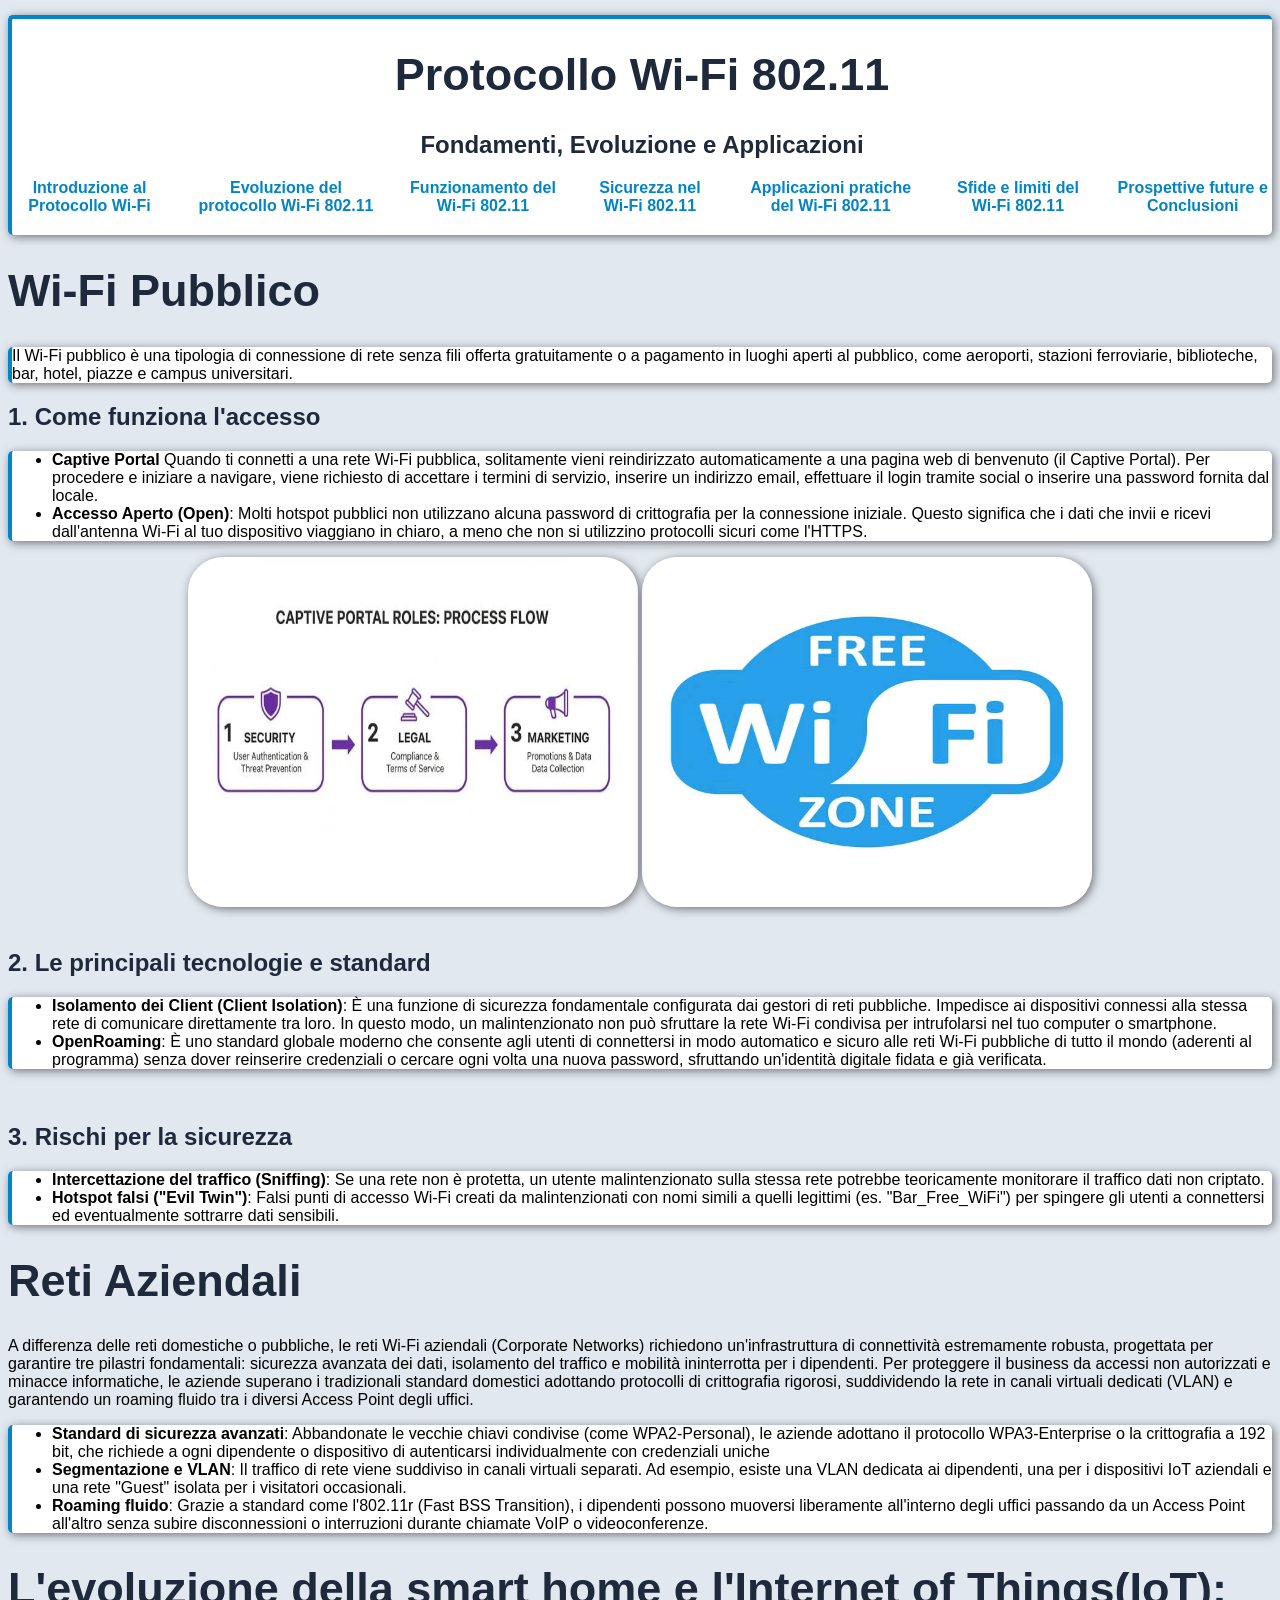
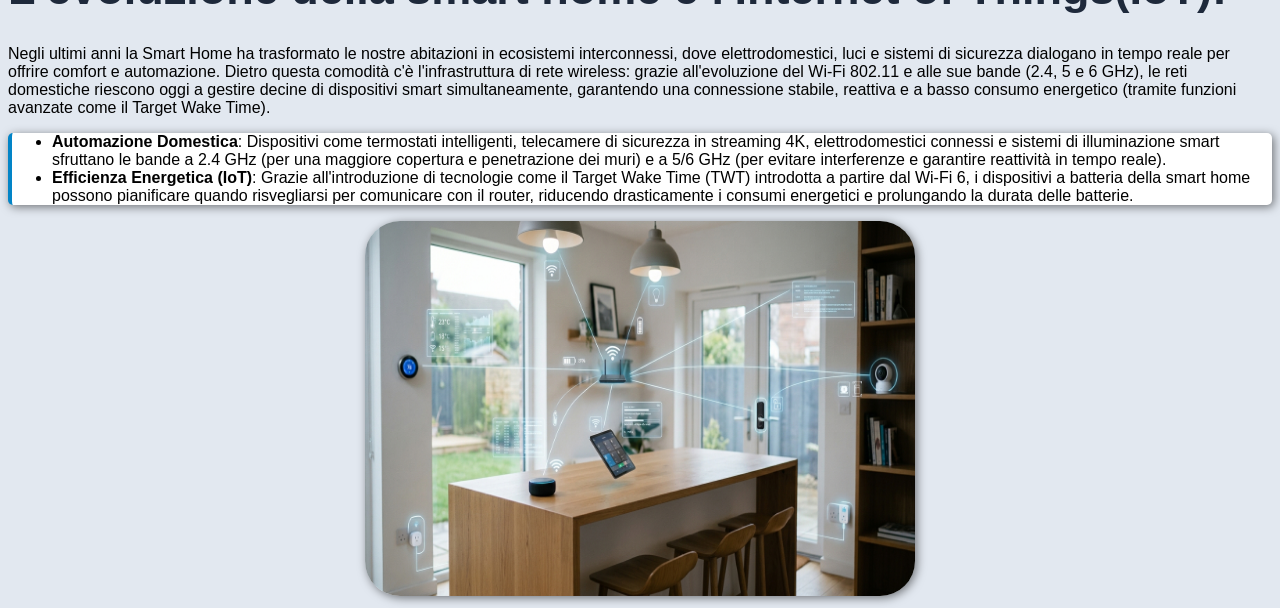
<file: Applicazioni pratiche del Wi-Fi 802.11.html>
<!DOCTYPE html>
<html>
    <head>
         <link rel="stylesheet" href="style.css">

    </head>
    <body>
 
        <header>
            <h1 style="color: #1E293B; font-family: 'Segoe UI', Tahoma, Geneva, Verdana, sans-serif; font-size: 45px; text-align: center;">Protocollo Wi-Fi 802.11</h1>
            <h2 style="text-align: center;">Fondamenti, Evoluzione e Applicazioni</h2>

        <nav>
                <a href="index.html">Introduzione al Protocollo Wi-Fi</a>
                <a href="Evoluzione del protocollo Wi-Fi 802.11.html">Evoluzione del protocollo Wi-Fi 802.11</a>
                <a href="Funzionamento del Wi-Fi 802.11.html">Funzionamento del Wi-Fi 802.11</a>
                <a href="Sicurezza nel Wi-Fi 802.11.html">Sicurezza nel Wi-Fi 802.11</a>
                <a href="Applicazioni pratiche del Wi-Fi 802.11.html">Applicazioni pratiche del Wi-Fi 802.11</a>
                <a href="Sfide e limiti del Wi-Fi 802.11.html">Sfide e limiti del Wi-Fi 802.11</a>
                <a href="Prospettive future e Conclusioni.html">Prospettive future e Conclusioni</a>
            </nav>

        </header>
        <h1>Wi-Fi Pubblico</h1>
        <section>
            <p>Il Wi-Fi pubblico è una tipologia di connessione di rete senza fili offerta gratuitamente o a pagamento in luoghi aperti al pubblico, come aeroporti, stazioni ferroviarie, biblioteche, bar, hotel, piazze e campus universitari.</p>
        </section>
        <h2>1. Come funziona l'accesso</h2>
        <section>
            <ul>
                <li><strong>Captive Portal</strong> Quando ti connetti a una rete Wi-Fi pubblica, solitamente vieni reindirizzato automaticamente a una pagina web di benvenuto (il Captive Portal). Per procedere e iniziare a navigare, viene richiesto di accettare i termini di servizio, inserire un indirizzo email, effettuare il login tramite social o inserire una password fornita dal locale.</li>
                <li><strong>Accesso Aperto (Open)</strong>: Molti hotspot pubblici non utilizzano alcuna password di crittografia per la connessione iniziale. Questo significa che i dati che invii e ricevi dall'antenna Wi-Fi al tuo dispositivo viaggiano in chiaro, a meno che non si utilizzino protocolli sicuri come l'HTTPS.</li>
            </ul>
        </section>
            <div>
                 <img src="images.jpg" width="450px" height="350px" style="box-shadow: 2px 2px 10px rgba(0,0,0,0.5);border-radius: 35px;">
                 <img src="images (1).jpg" width="450px" height="350px" style="box-shadow: 2px 2px 10px rgba(0,0,0,0.5);border-radius: 35px;">
            </div> 
            <br>
        <h2>2. Le principali tecnologie e standard</h2>
        <section>
            <ul>
                <li><strong>Isolamento dei Client (Client Isolation)</strong>: È una funzione di sicurezza fondamentale configurata dai gestori di reti pubbliche. Impedisce ai dispositivi connessi alla stessa rete di comunicare direttamente tra loro. In questo modo, un malintenzionato non può sfruttare la rete Wi-Fi condivisa per intrufolarsi nel tuo computer o smartphone.</li>
                <li><strong>OpenRoaming</strong>: È uno standard globale moderno che consente agli utenti di connettersi in modo automatico e sicuro alle reti Wi-Fi pubbliche di tutto il mondo (aderenti al programma) senza dover reinserire credenziali o cercare ogni volta una nuova password, sfruttando un'identità digitale fidata e già verificata.</li>
            </ul>
        </section><br>
        <h2>3. Rischi per la sicurezza</h2>
        <section>
            <ul>
                <li><strong>Intercettazione del traffico (Sniffing)</strong>: Se una rete non è protetta, un utente malintenzionato sulla stessa rete potrebbe teoricamente monitorare il traffico dati non criptato.</li>
                <li><strong>Hotspot falsi ("Evil Twin")</strong>: Falsi punti di accesso Wi-Fi creati da malintenzionati con nomi simili a quelli legittimi (es. "Bar_Free_WiFi") per spingere gli utenti a connettersi ed eventualmente sottrarre dati sensibili.</li>
            </ul>
        </section>
        <h1>Reti Aziendali</h1>
        <p>A differenza delle reti domestiche o pubbliche, le reti Wi-Fi aziendali (Corporate Networks) richiedono un'infrastruttura di connettività estremamente robusta, progettata per garantire tre pilastri fondamentali: sicurezza avanzata dei dati, isolamento del traffico e mobilità ininterrotta per i dipendenti. Per proteggere il business da accessi non autorizzati e minacce informatiche, le aziende superano i tradizionali standard domestici adottando protocolli di crittografia rigorosi, suddividendo la rete in canali virtuali dedicati (VLAN) e garantendo un roaming fluido tra i diversi Access Point degli uffici.</p>
        <section>
            <ul>
                <li><strong>Standard di sicurezza avanzati</strong>: Abbandonate le vecchie chiavi condivise (come WPA2-Personal), le aziende adottano il protocollo WPA3-Enterprise o la crittografia a 192 bit, che richiede a ogni dipendente o dispositivo di autenticarsi individualmente con credenziali uniche</li>
                <li><strong>Segmentazione e VLAN</strong>: Il traffico di rete viene suddiviso in canali virtuali separati. Ad esempio, esiste una VLAN dedicata ai dipendenti, una per i dispositivi IoT aziendali e una rete "Guest" isolata per i visitatori occasionali.</li>
                <li><strong>Roaming fluido</strong>: Grazie a standard come l'802.11r (Fast BSS Transition), i dipendenti possono muoversi liberamente all'interno degli uffici passando da un Access Point all'altro senza subire disconnessioni o interruzioni durante chiamate VoIP o videoconferenze.</li>
            </ul>
        </section>
        <h1>L'evoluzione della smart home e l'Internet of Things(IoT):</h1>
        <p>Negli ultimi anni la Smart Home ha trasformato le nostre abitazioni in ecosistemi interconnessi, dove elettrodomestici, luci e sistemi di sicurezza dialogano in tempo reale per offrire comfort e automazione. Dietro questa comodità c'è l'infrastruttura di rete wireless: grazie all'evoluzione del Wi-Fi 802.11 e alle sue bande (2.4, 5 e 6 GHz), le reti domestiche riescono oggi a gestire decine di dispositivi smart simultaneamente, garantendo una connessione stabile, reattiva e a basso consumo energetico (tramite funzioni avanzate come il Target Wake Time).</p>
        <section>
            <ul>
                <li><strong>Automazione Domestica</strong>: Dispositivi come termostati intelligenti, telecamere di sicurezza in streaming 4K, elettrodomestici connessi e sistemi di illuminazione smart sfruttano le bande a 2.4 GHz (per una maggiore copertura e penetrazione dei muri) e a 5/6 GHz (per evitare interferenze e garantire reattività in tempo reale).</li>
                <li><strong>Efficienza Energetica (IoT)</strong>: Grazie all'introduzione di tecnologie come il Target Wake Time (TWT) introdotta a partire dal Wi-Fi 6, i dispositivi a batteria della smart home possono pianificare quando risvegliarsi per comunicare con il router, riducendo drasticamente i consumi energetici e prolungando la durata delle batterie.</li>
            </ul>
        </section>
        <div>
            <img src="Gemini_Generated_Image_vr5f4zvr5f4zvr5f.jpg" width="550px" height="375px" style="box-shadow: 2px 2px 10px rgba(0,0,0,0.5);border-radius: 35px;">
        </div>
    </body>
</html>
</file>
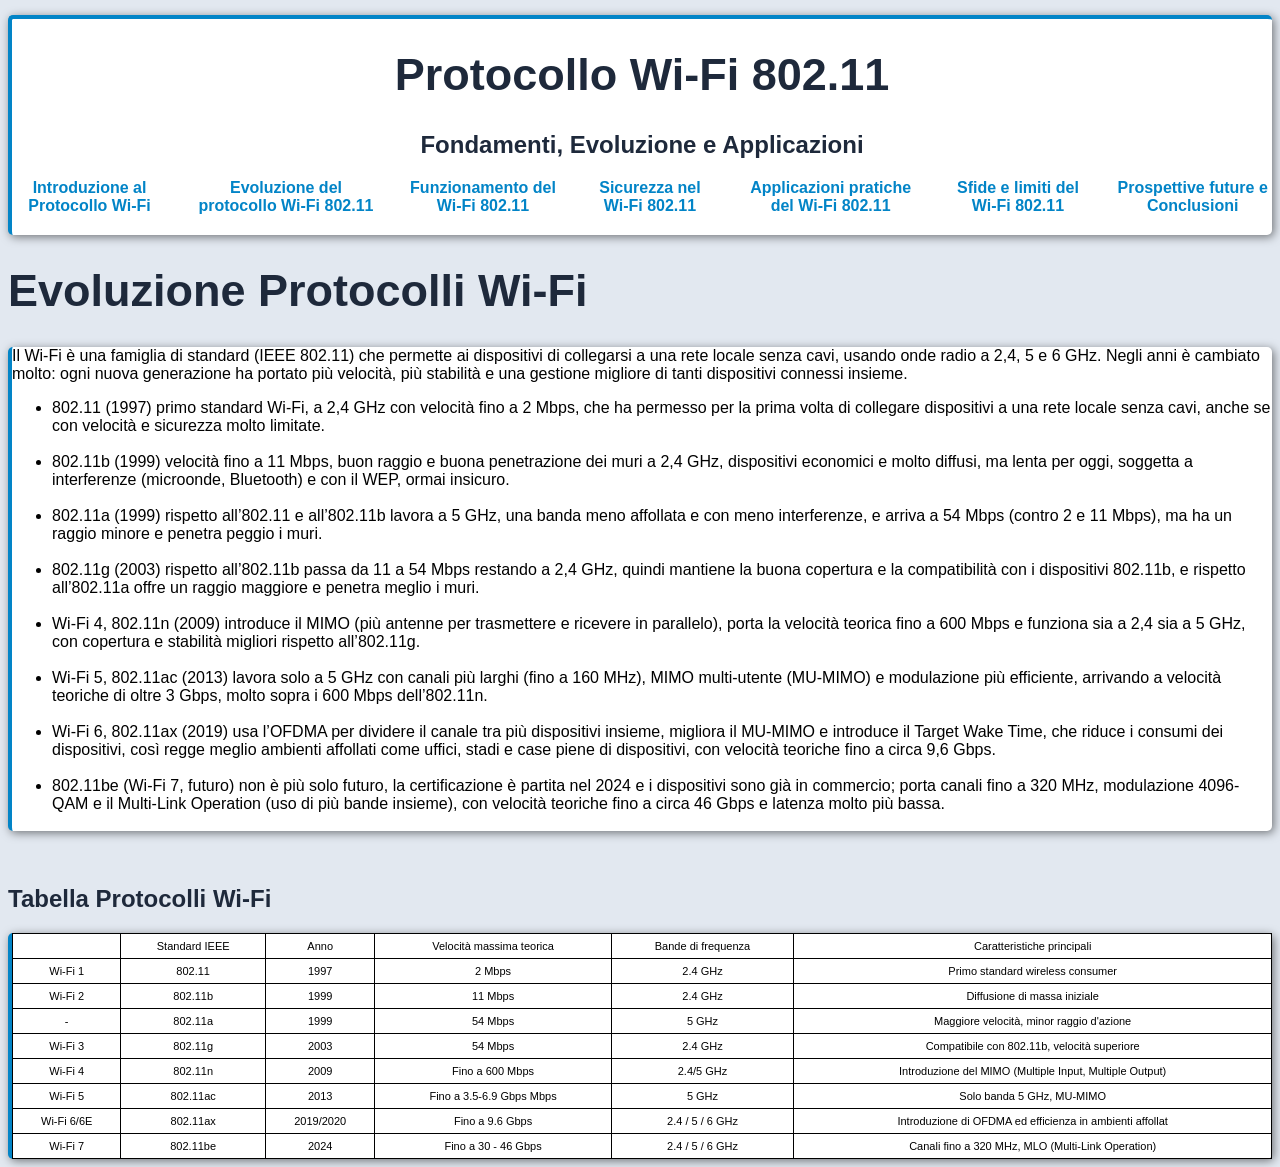
<file: Evoluzione del protocollo Wi-Fi 802.11.html>
<!DOCTYPE html>
<html>
    <head>
         <link rel="stylesheet" href="style.css">

    </head>
    <body>
   
        <header>
            <h1 style="color: #1E293B; font-family: 'Segoe UI', Tahoma, Geneva, Verdana, sans-serif; font-size: 45px; text-align: center;">Protocollo Wi-Fi 802.11</h1>
             <h2 style="text-align: center;">Fondamenti, Evoluzione e Applicazioni</h2>

            <nav>
                <a href="index.html">Introduzione al Protocollo Wi-Fi</a>
                <a href="Evoluzione del protocollo Wi-Fi 802.11.html">Evoluzione del protocollo Wi-Fi 802.11</a>
                <a href="Funzionamento del Wi-Fi 802.11.html">Funzionamento del Wi-Fi 802.11</a>
                <a href="Sicurezza nel Wi-Fi 802.11.html">Sicurezza nel Wi-Fi 802.11</a>
                <a href="Applicazioni pratiche del Wi-Fi 802.11.html">Applicazioni pratiche del Wi-Fi 802.11</a>
                <a href="Sfide e limiti del Wi-Fi 802.11.html">Sfide e limiti del Wi-Fi 802.11</a>
                <a href="Prospettive future e Conclusioni.html">Prospettive future e Conclusioni</a>
            </nav>
            
        </header>

        <h1>Evoluzione Protocolli Wi-Fi </h1>
        <section>
        <p>Il Wi-Fi è una famiglia di standard (IEEE 802.11) che permette ai dispositivi di collegarsi a una rete locale senza cavi, usando onde radio a 2,4, 5 e 6 GHz. Negli anni è cambiato molto: ogni nuova generazione ha portato più velocità, più stabilità e una gestione migliore di tanti dispositivi connessi insieme.</p>
        <ul>
        <li>802.11 (1997) primo standard Wi-Fi, a 2,4 GHz con velocità fino a 2 Mbps, che ha permesso per la prima volta di collegare dispositivi a una rete locale senza cavi, anche se con velocità e sicurezza molto limitate.</li><br>

        <li>802.11b (1999) velocità fino a 11 Mbps, buon raggio e buona penetrazione dei muri a 2,4 GHz, dispositivi economici e molto diffusi, ma lenta per oggi, soggetta a interferenze (microonde, Bluetooth) e con il WEP, ormai insicuro.</li><br>
        
        <li>802.11a (1999) rispetto all’802.11 e all’802.11b lavora a 5 GHz, una banda meno affollata e con meno interferenze, e arriva a 54 Mbps (contro 2 e 11 Mbps), ma ha un raggio minore e penetra peggio i muri.</li><br>
        <li>802.11g (2003) rispetto all’802.11b passa da 11 a 54 Mbps restando a 2,4 GHz, quindi mantiene la buona copertura e la compatibilità con i dispositivi 802.11b, e rispetto all’802.11a offre un raggio maggiore e penetra meglio i muri.</li><br>
        <li>Wi-Fi 4, 802.11n (2009) introduce il MIMO (più antenne per trasmettere e ricevere in parallelo), porta la velocità teorica fino a 600 Mbps e funziona sia a 2,4 sia a 5 GHz, con copertura e stabilità migliori rispetto all’802.11g.</li><br>
        <li>Wi-Fi 5, 802.11ac (2013) lavora solo a 5 GHz con canali più larghi (fino a 160 MHz), MIMO multi-utente (MU-MIMO) e modulazione più efficiente, arrivando a velocità teoriche di oltre 3 Gbps, molto sopra i 600 Mbps dell’802.11n.</li><br>
        <li>Wi-Fi 6, 802.11ax (2019) usa l’OFDMA per dividere il canale tra più dispositivi insieme, migliora il MU-MIMO e introduce il Target Wake Time, che riduce i consumi dei dispositivi, così regge meglio ambienti affollati come uffici, stadi e case piene di dispositivi, con velocità teoriche fino a circa 9,6 Gbps.</li><br>
        <li>802.11be (Wi-Fi 7, futuro) non è più solo futuro, la certificazione è partita nel 2024 e i dispositivi sono già in commercio; porta canali fino a 320 MHz, modulazione 4096-QAM e il Multi-Link Operation (uso di più bande insieme), con velocità teoriche fino a circa 46 Gbps e latenza molto più bassa.</li><br>
        </ul>
        </section>
         <br> 
         <h2>Tabella Protocolli Wi-Fi</h2>
        <section>
            <table>
                
                <td colspan="3"></td>
                 <td>Standard IEEE</td>
                 <td>Anno</td>
                 <td>Velocità massima teorica</td>
                 <td>Bande di frequenza</td>
                 <td>Caratteristiche principali</td>
        
                <tr>
                   <td colspan="3">Wi-Fi 1</td>
                  <td>802.11</td>
                 <td>1997</td>
                 <td>2 Mbps</td>
                 <td>2.4 GHz</td>
                  <td>Primo standard wireless consumer</td>
              </tr>
               <tr>
                    <td colspan="3">Wi-Fi 2</td>
                 <td>802.11b</td>
                 <td>1999</td>
                 <td>11 Mbps</td>
                  <td>2.4 GHz</td>
                  <td>Diffusione di massa iniziale</td>
                  </tr>
     <tr>
        <td colspan="3">-</td>
        <td>802.11a</td>
        <td>1999</td>
        <td>54 Mbps</td>
        <td>5 GHz</td>
        <td>Maggiore velocità, minor raggio d'azione</td>
     </tr>
     <tr>
        <td colspan="3">Wi-Fi 3</td>
        <td>802.11g</td>
        <td>2003</td>
        <td>54 Mbps</td>
        <td>2.4 GHz</td>
        <td>Compatibile con 802.11b, velocità superiore</td>
     </tr>
     <tr>
        <td colspan="3">Wi-Fi 4</td>
        <td>802.11n</td>
        <td>2009</td>
        <td>Fino a 600 Mbps</td>
        <td>2.4/5 GHz</td>
        <td>Introduzione del MIMO (Multiple Input, Multiple Output)</td>
     </tr>
     <tr>
        <td colspan="3">Wi-Fi 5</td>
        <td>802.11ac</td>
        <td>2013</td>
        <td>Fino a 3.5-6.9 Gbps Mbps</td>
        <td>5 GHz</td>
        <td>Solo banda 5 GHz, MU-MIMO</td>
     </tr>
     <tr>
        <td colspan="3">Wi-Fi 6/6E</td>
        <td>802.11ax</td>
        <td>2019/2020</td>
        <td>Fino a 9.6 Gbps</td>
        <td>2.4 / 5 / 6 GHz</td>
        <td>Introduzione di OFDMA ed efficienza in ambienti affollat</td>
      </tr>
     <tr>
        <td colspan="3">Wi-Fi 7</td>
        <td>802.11be</td>
        <td>2024</td>
        <td>Fino a 30 - 46 Gbps</td>
        <td>2.4 / 5 / 6 GHz</td>
        <td>Canali fino a 320 MHz, MLO (Multi-Link Operation)</td>
     </tr>
     </table>
     </section>  
    </body>
</html>
</file>
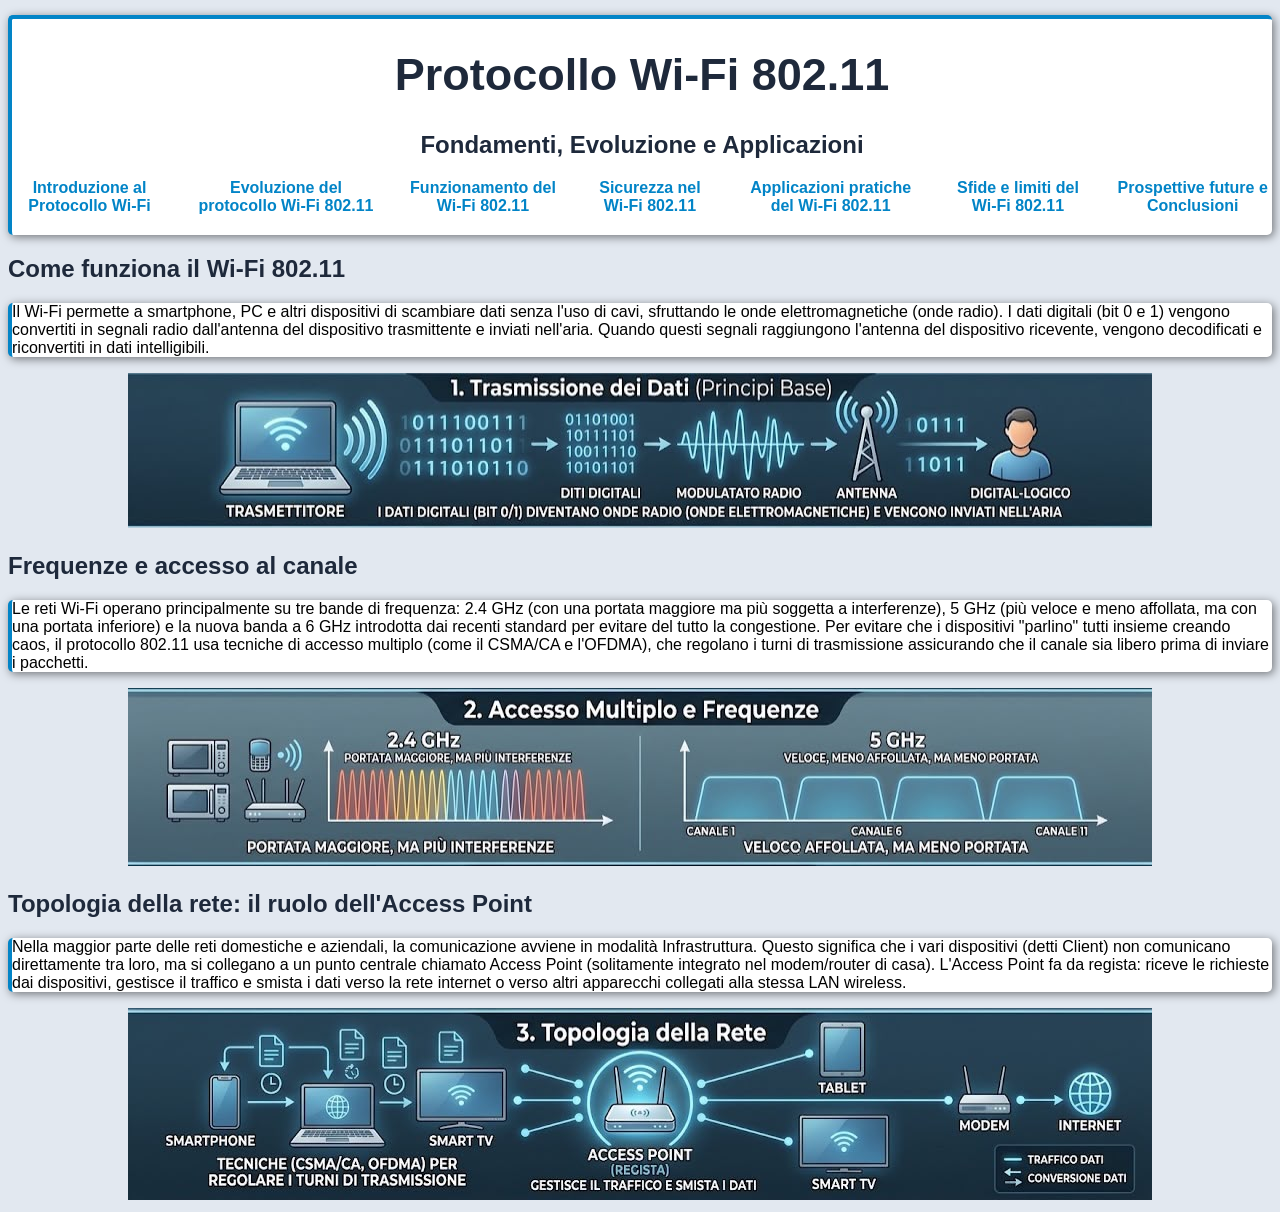
<file: Funzionamento del Wi-Fi 802.11.html>
<!DOCTYPE html>
<html>
    <head>
         <link rel="stylesheet" href="style.css">

    </head>
    <body>

        <header>
           <h1 style="color: #1E293B; font-family: 'Segoe UI', Tahoma, Geneva, Verdana, sans-serif; font-size: 45px; text-align: center;">Protocollo Wi-Fi 802.11</h1>
            <h2 style="text-align: center;">Fondamenti, Evoluzione e Applicazioni</h2>

            <nav>
                <a href="index.html">Introduzione al Protocollo Wi-Fi</a>
                <a href="Evoluzione del protocollo Wi-Fi 802.11.html">Evoluzione del protocollo Wi-Fi 802.11</a>
                <a href="Funzionamento del Wi-Fi 802.11.html">Funzionamento del Wi-Fi 802.11</a>
                <a href="Sicurezza nel Wi-Fi 802.11.html">Sicurezza nel Wi-Fi 802.11</a>
                <a href="Applicazioni pratiche del Wi-Fi 802.11.html">Applicazioni pratiche del Wi-Fi 802.11</a>
                <a href="Sfide e limiti del Wi-Fi 802.11.html">Sfide e limiti del Wi-Fi 802.11</a>
                <a href="Prospettive future e Conclusioni.html">Prospettive future e Conclusioni</a>
            </nav>
            
        </header>
        <h2>Come funziona il Wi-Fi 802.11</h2>
           <section>
    
    <p>Il Wi-Fi permette a smartphone, PC e altri dispositivi di scambiare dati senza l'uso di cavi, sfruttando le onde elettromagnetiche (onde radio). I dati digitali (bit 0 e 1) vengono convertiti in segnali radio dall'antenna del dispositivo trasmittente e inviati nell'aria. Quando questi segnali raggiungono l'antenna del dispositivo ricevente, vengono decodificati e riconvertiti in dati intelligibili.</p>
    </section>
    <div>
        <img src="trasm.jpeg">
    </div>
    </div>
    <h2>Frequenze e accesso al canale</h2>
    <section>
        <p>Le reti Wi-Fi operano principalmente su tre bande di frequenza: 2.4 GHz (con una portata maggiore ma più soggetta a interferenze), 5 GHz (più veloce e meno affollata, ma con una portata inferiore) e la nuova banda a 6 GHz introdotta dai recenti standard per evitare del tutto la congestione. Per evitare che i dispositivi "parlino" tutti insieme creando caos, il protocollo 802.11 usa tecniche di accesso multiplo (come il CSMA/CA e l'OFDMA), che regolano i turni di trasmissione assicurando che il canale sia libero prima di inviare i pacchetti.</p>
    </section>
    <div>
        <img src="frequenz.jpeg">
    </div>
    <h2>Topologia della rete: il ruolo dell'Access Point</h2>
    <section>
        <p>Nella maggior parte delle reti domestiche e aziendali, la comunicazione avviene in modalità Infrastruttura. Questo significa che i vari dispositivi (detti Client) non comunicano direttamente tra loro, ma si collegano a un punto centrale chiamato Access Point (solitamente integrato nel modem/router di casa). L'Access Point fa da regista: riceve le richieste dai dispositivi, gestisce il traffico e smista i dati verso la rete internet o verso altri apparecchi collegati alla stessa LAN wireless.</p>
    </section>
    <div>
        <img src="ap.jpeg">
    </div>
    </body>
</html>
</file>
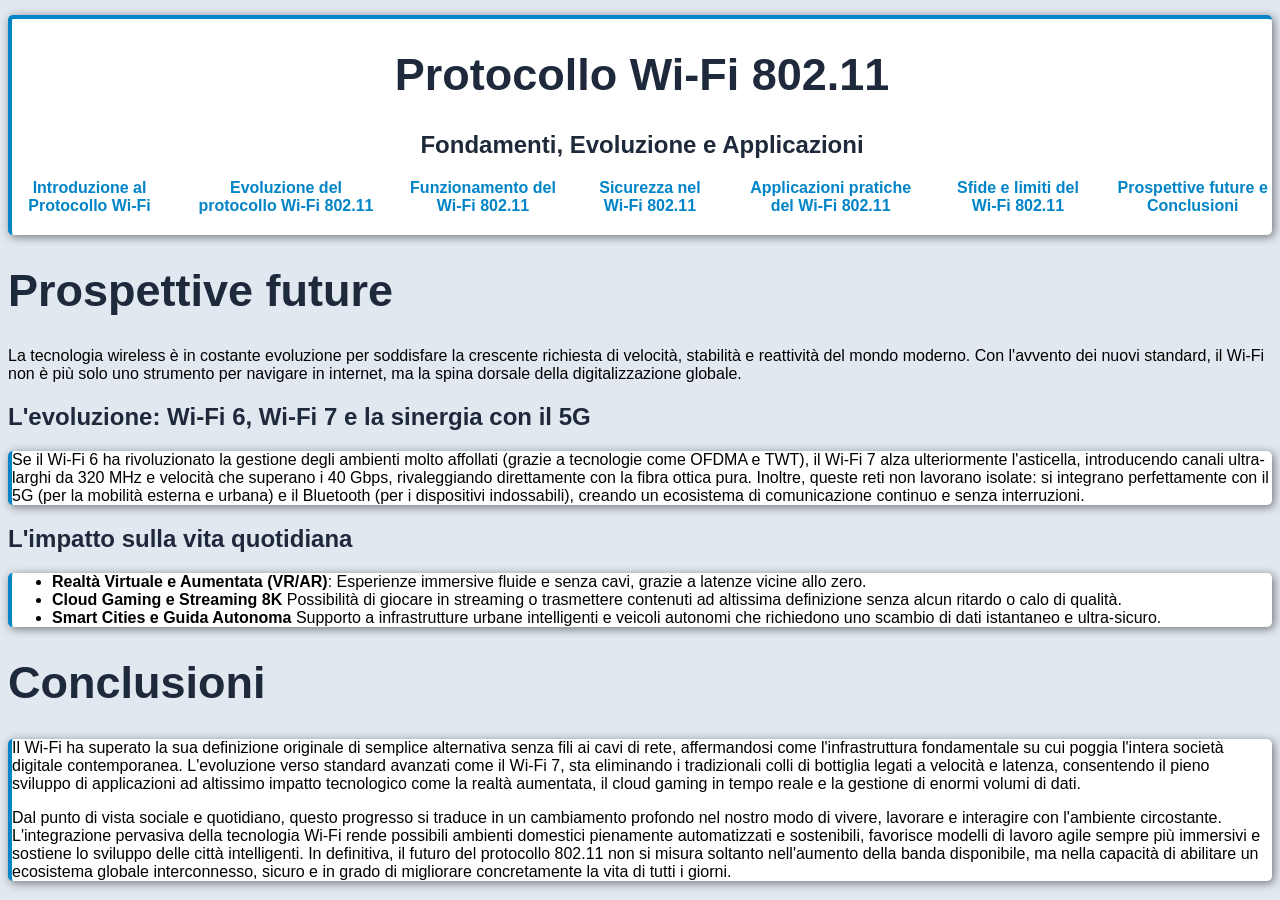
<file: Prospettive future e Conclusioni.html>
<!DOCTYPE html>
<html>
    <head>
         <link rel="stylesheet" href="style.css">

    </head>
    <body>
       
        <header>
          <h1 style="color: #1E293B; font-family: 'Segoe UI', Tahoma, Geneva, Verdana, sans-serif; font-size: 45px; text-align: center;">Protocollo Wi-Fi 802.11</h1>
            <h2 style="text-align: center;">Fondamenti, Evoluzione e Applicazioni</h2>

           <nav>
                <a href="index.html">Introduzione al Protocollo Wi-Fi</a>
                <a href="Evoluzione del protocollo Wi-Fi 802.11.html">Evoluzione del protocollo Wi-Fi 802.11</a>
                <a href="Funzionamento del Wi-Fi 802.11.html">Funzionamento del Wi-Fi 802.11</a>
                <a href="Sicurezza nel Wi-Fi 802.11.html">Sicurezza nel Wi-Fi 802.11</a>
                <a href="Applicazioni pratiche del Wi-Fi 802.11.html">Applicazioni pratiche del Wi-Fi 802.11</a>
                <a href="Sfide e limiti del Wi-Fi 802.11.html">Sfide e limiti del Wi-Fi 802.11</a>
                <a href="Prospettive future e Conclusioni.html">Prospettive future e Conclusioni</a>
            </nav>

            
        </header>
        <h1>Prospettive future</h1>
        <p>La tecnologia wireless è in costante evoluzione per soddisfare la crescente richiesta di velocità, stabilità e reattività del mondo moderno. Con l'avvento dei nuovi standard, il Wi-Fi non è più solo uno strumento per navigare in internet, ma la spina dorsale della digitalizzazione globale.</p>
        <h2>L'evoluzione: Wi-Fi 6, Wi-Fi 7 e la sinergia con il 5G</h2>
        <section>
            <p>Se il Wi-Fi 6 ha rivoluzionato la gestione degli ambienti molto affollati (grazie a tecnologie come OFDMA e TWT), il Wi-Fi 7 alza ulteriormente l'asticella, introducendo canali ultra-larghi da 320 MHz e velocità che superano i 40 Gbps, rivaleggiando direttamente con la fibra ottica pura. Inoltre, queste reti non lavorano isolate: si integrano perfettamente con il 5G (per la mobilità esterna e urbana) e il Bluetooth (per i dispositivi indossabili), creando un ecosistema di comunicazione continuo e senza interruzioni.</p>

        </section>
        <h2>L'impatto sulla vita quotidiana</h2>
        <section>
            <ul>
                <li><strong>Realtà Virtuale e Aumentata (VR/AR)</strong>: Esperienze immersive fluide e senza cavi, grazie a latenze vicine allo zero.</li>
                <li><strong>Cloud Gaming e Streaming 8K</strong> Possibilità di giocare in streaming o trasmettere contenuti ad altissima definizione senza alcun ritardo o calo di qualità.</li>
                <li><strong>Smart Cities e Guida Autonoma</strong> Supporto a infrastrutture urbane intelligenti e veicoli autonomi che richiedono uno scambio di dati istantaneo e ultra-sicuro.</li>
            </ul>
        </section>
        <h1>Conclusioni</h1>
        <section>
            <p>Il Wi-Fi ha superato la sua definizione originale di semplice alternativa senza fili ai cavi di rete, affermandosi come l'infrastruttura fondamentale su cui poggia l'intera società digitale contemporanea. L'evoluzione verso standard avanzati come il Wi-Fi 7, sta eliminando i tradizionali colli di bottiglia legati a velocità e latenza, consentendo il pieno sviluppo di applicazioni ad altissimo impatto tecnologico come la realtà aumentata, il cloud gaming in tempo reale e la gestione di enormi volumi di dati.</p>
            <p>Dal punto di vista sociale e quotidiano, questo progresso si traduce in un cambiamento profondo nel nostro modo di vivere, lavorare e interagire con l'ambiente circostante. L'integrazione pervasiva della tecnologia Wi-Fi rende possibili ambienti domestici pienamente automatizzati e sostenibili, favorisce modelli di lavoro agile sempre più immersivi e sostiene lo sviluppo delle città intelligenti. In definitiva, il futuro del protocollo 802.11 non si misura soltanto nell'aumento della banda disponibile, ma nella capacità di abilitare un ecosistema globale interconnesso, sicuro e in grado di migliorare concretamente la vita di tutti i giorni.</p>
        </section>
    </body>
</html>
</file>
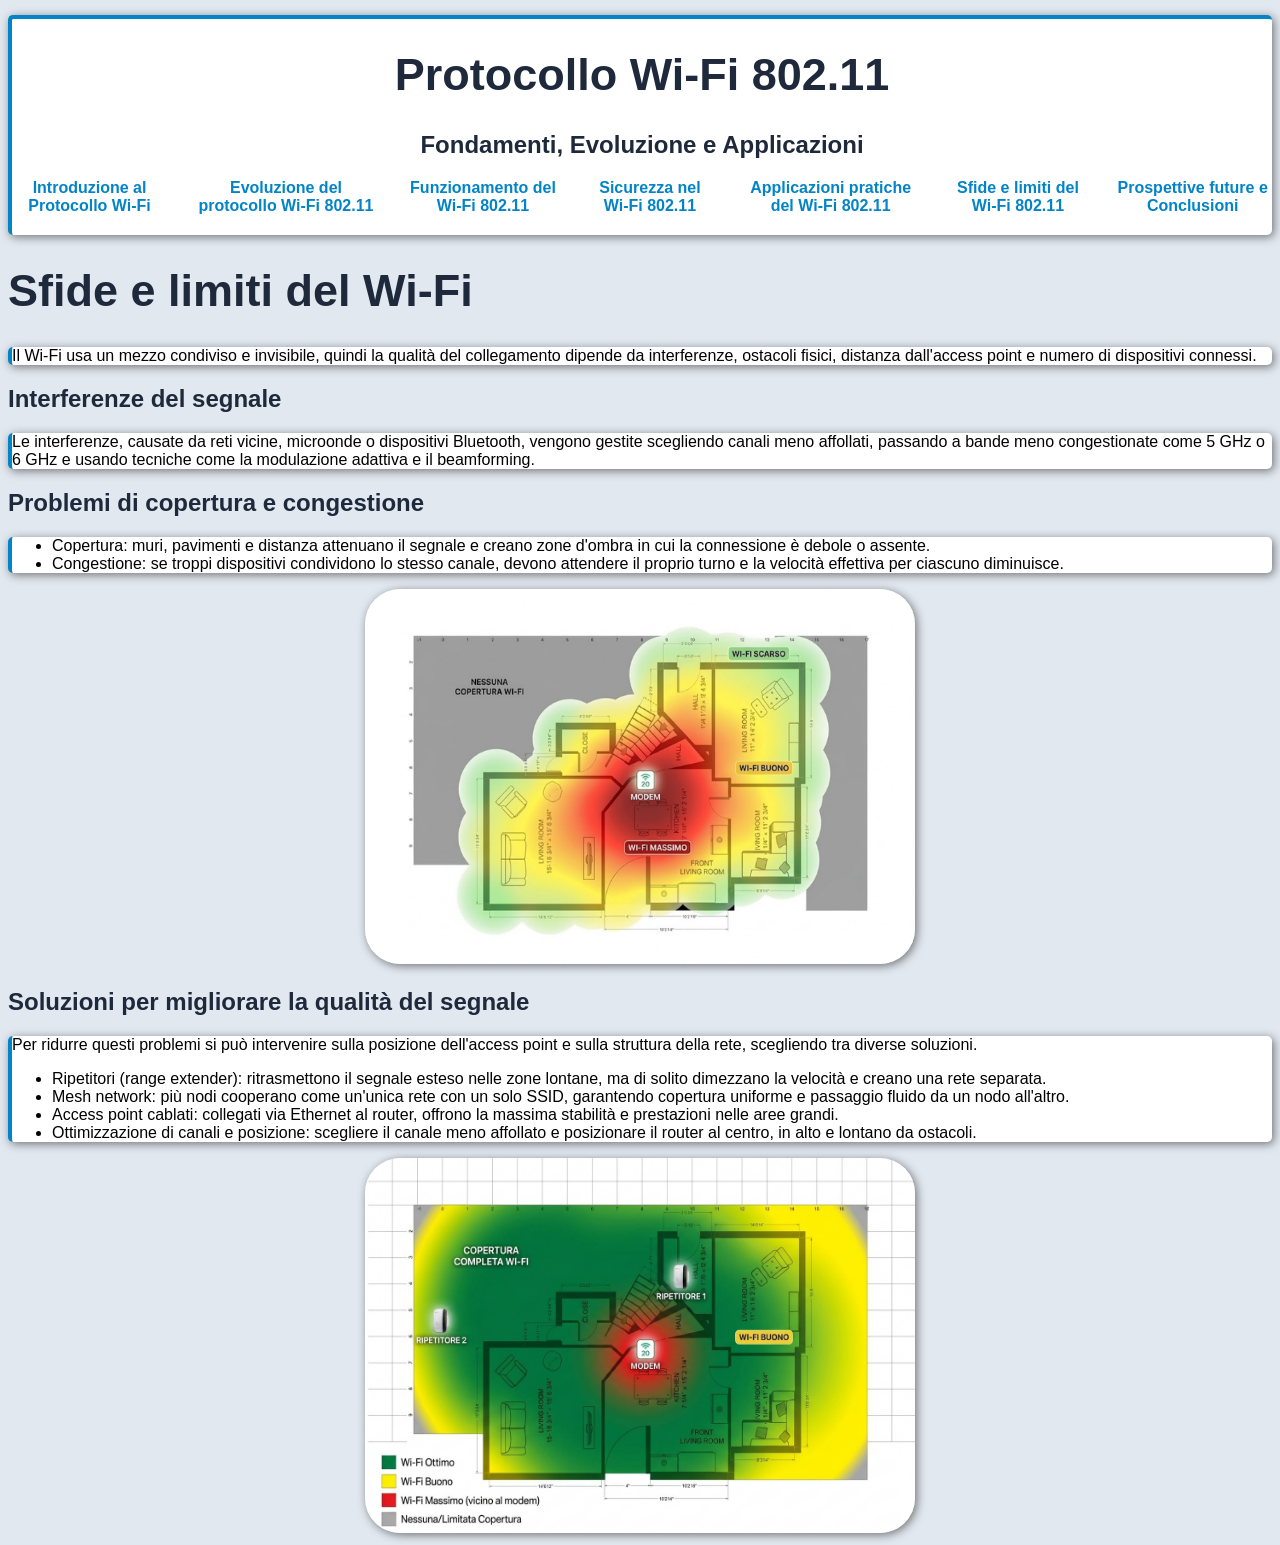
<file: Sfide e limiti del Wi-Fi 802.11.html>
<!DOCTYPE html>
<html>
    <head>
         <link rel="stylesheet" href="style.css">

    </head>
    <body>
       
        <header>
           <h1 style="color: #1E293B; font-family: 'Segoe UI', Tahoma, Geneva, Verdana, sans-serif; font-size: 45px; text-align: center;">Protocollo Wi-Fi 802.11</h1>
             <h2 style="text-align: center;">Fondamenti, Evoluzione e Applicazioni</h2>

            <nav>
                <a href="index.html">Introduzione al Protocollo Wi-Fi</a>
                <a href="Evoluzione del protocollo Wi-Fi 802.11.html">Evoluzione del protocollo Wi-Fi 802.11</a>
                <a href="Funzionamento del Wi-Fi 802.11.html">Funzionamento del Wi-Fi 802.11</a>
                <a href="Sicurezza nel Wi-Fi 802.11.html">Sicurezza nel Wi-Fi 802.11</a>
                <a href="Applicazioni pratiche del Wi-Fi 802.11.html">Applicazioni pratiche del Wi-Fi 802.11</a>
                <a href="Sfide e limiti del Wi-Fi 802.11.html">Sfide e limiti del Wi-Fi 802.11</a>
                <a href="Prospettive future e Conclusioni.html">Prospettive future e Conclusioni</a>
            </nav>

            
        </header>
        <h1>Sfide e limiti del Wi-Fi</h1>
          <section>
  
  <p>Il Wi-Fi usa un mezzo condiviso e invisibile, quindi la qualità del collegamento dipende da interferenze, ostacoli fisici, distanza dall'access point e numero di dispositivi connessi.</p>
</section>
 <h2>Interferenze del segnale</h2>
<section>
 
  <p>Le interferenze, causate da reti vicine, microonde o dispositivi Bluetooth, vengono gestite scegliendo canali meno affollati, passando a bande meno congestionate come 5 GHz o 6 GHz e usando tecniche come la modulazione adattiva e il beamforming.</p>
</section>
<h2>Problemi di copertura e congestione</h2>
<section>
  
  <ul>
    <li>Copertura: muri, pavimenti e distanza attenuano il segnale e creano zone d'ombra in cui la connessione è debole o assente.</li>
    <li>Congestione: se troppi dispositivi condividono lo stesso canale, devono attendere il proprio turno e la velocità effettiva per ciascuno diminuisce.</li>
  </ul>
</section>
<div>
    <img src="CONFRONTO TRA LAN e WLAN.png" width="550px" height="375px" style="box-shadow: 2px 2px 10px rgba(0,0,0,0.5);border-radius: 35px;">
</div>
<h2>Soluzioni per migliorare la qualità del segnale</h2>
<section>
  
  <p>Per ridurre questi problemi si può intervenire sulla posizione dell'access point e sulla struttura della rete, scegliendo tra diverse soluzioni.</p>
  <ul>
    <li>Ripetitori (range extender): ritrasmettono il segnale esteso nelle zone lontane, ma di solito dimezzano la velocità e creano una rete separata.</li>
    <li>Mesh network: più nodi cooperano come un'unica rete con un solo SSID, garantendo copertura uniforme e passaggio fluido da un nodo all'altro.</li>
    <li>Access point cablati: collegati via Ethernet al router, offrono la massima stabilità e prestazioni nelle aree grandi.</li>
    <li>Ottimizzazione di canali e posizione: scegliere il canale meno affollato e posizionare il router al centro, in alto e lontano da ostacoli.</li>
  </ul>
</section>
<div>
    <img src="Gemini_Generated_Image_67q1sf67q1sf67q1.jpg" width="550px" height="375px" style="box-shadow: 2px 2px 10px rgba(0,0,0,0.5);border-radius: 35px;">
</div>
    </body>
</html>
</file>
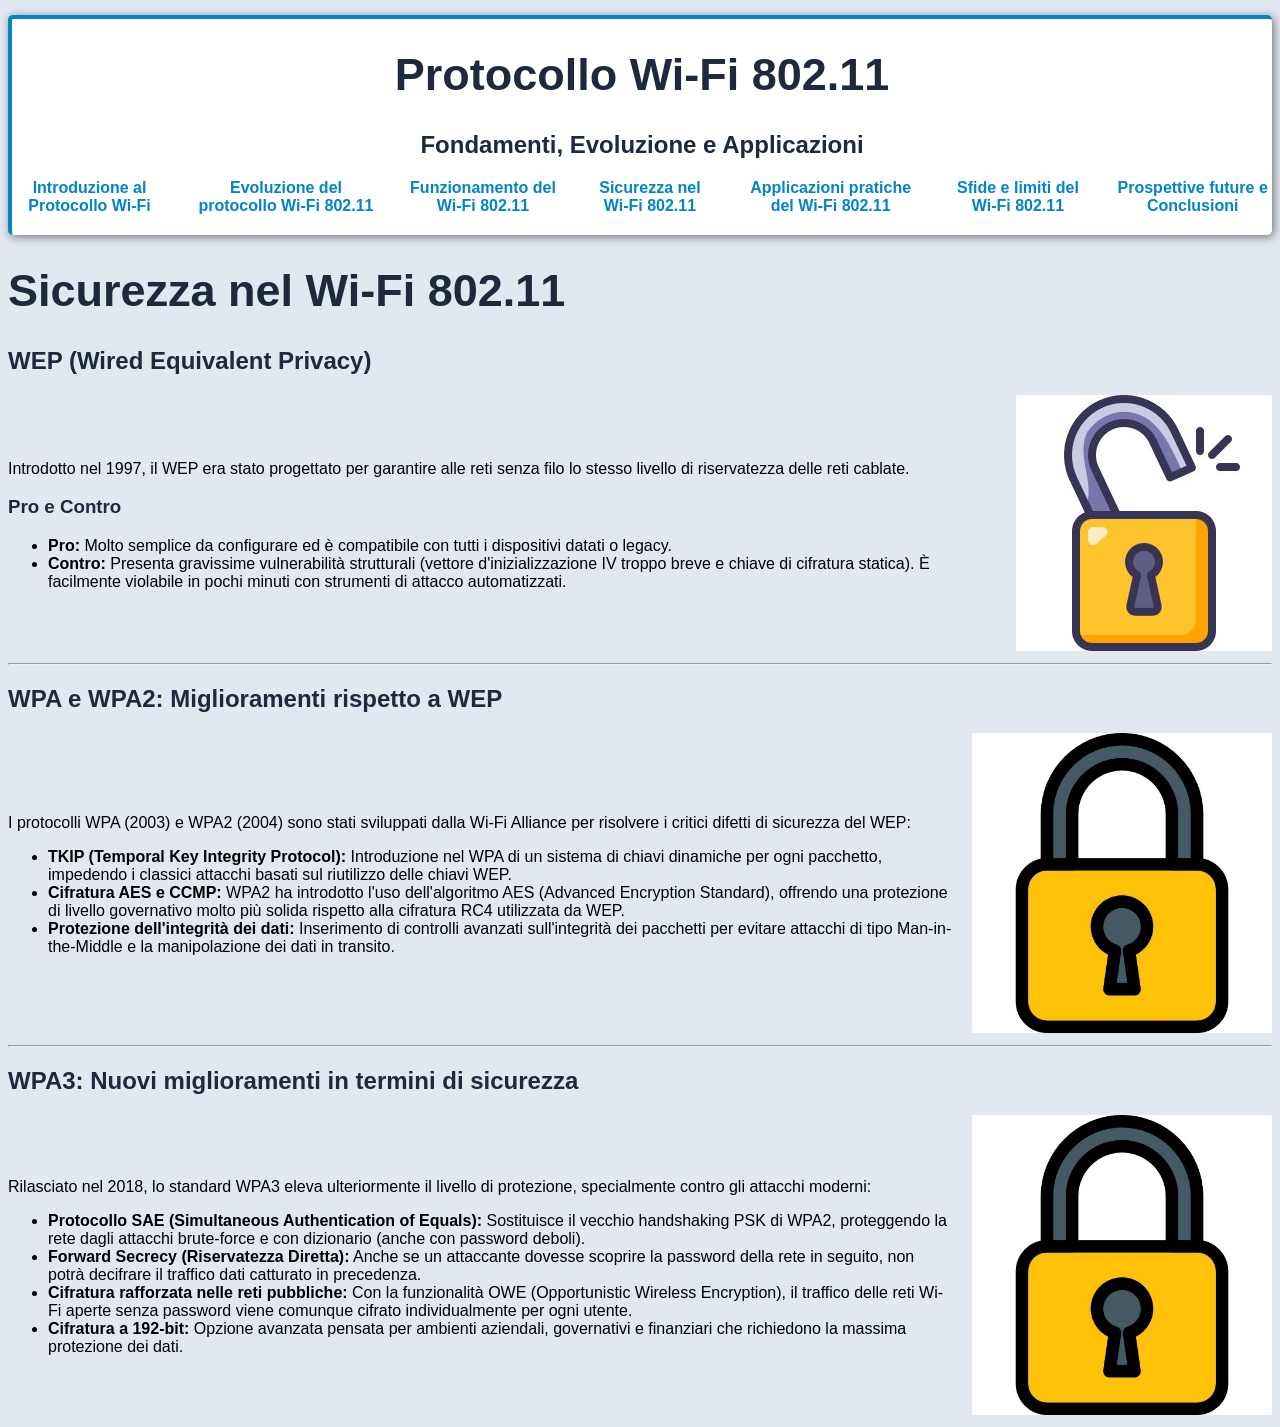
<file: Sicurezza nel Wi-Fi 802.11.html>
<!DOCTYPE html>
<html>
    <head>
         <link rel="stylesheet" href="style.css">

    </head>
    <body>
 
        <header>
           <h1 style="color: #1E293B; font-family: 'Segoe UI', Tahoma, Geneva, Verdana, sans-serif; font-size: 45px; text-align: center;">Protocollo Wi-Fi 802.11</h1>
            <h2 style="text-align: center;">Fondamenti, Evoluzione e Applicazioni</h2>

            <nav>
                <a href="index.html">Introduzione al Protocollo Wi-Fi</a>
                <a href="Evoluzione del protocollo Wi-Fi 802.11.html">Evoluzione del protocollo Wi-Fi 802.11</a>
                <a href="Funzionamento del Wi-Fi 802.11.html">Funzionamento del Wi-Fi 802.11</a>
                <a href="Sicurezza nel Wi-Fi 802.11.html">Sicurezza nel Wi-Fi 802.11</a>
                <a href="Applicazioni pratiche del Wi-Fi 802.11.html">Applicazioni pratiche del Wi-Fi 802.11</a>
                <a href="Sfide e limiti del Wi-Fi 802.11.html">Sfide e limiti del Wi-Fi 802.11</a>
                <a href="Prospettive future e Conclusioni.html">Prospettive future e Conclusioni</a>
            </nav>
           
        </header>
   
     <h1>Sicurezza nel Wi-Fi 802.11</h1>
        <article>
        <h2 style="text-align: left;">WEP (Wired Equivalent Privacy)</h2>
       <div style="display: flex; align-items: center; gap: 20px;">
       <div style="flex: 1;">
        <p>Introdotto nel 1997, il WEP era stato progettato per garantire alle reti senza filo lo stesso livello di riservatezza delle reti cablate.</p>
        
        <h3 style="text-align: left;">Pro e Contro</h3>
        <ul>
            <li><strong>Pro:</strong> Molto semplice da configurare ed è compatibile con tutti i dispositivi datati o legacy.</li>
            <li><strong>Contro:</strong> Presenta gravissime vulnerabilità strutturali (vettore d'inizializzazione IV troppo breve e chiave di cifratura statica). È facilmente violabile in pochi minuti con strumenti di attacco automatizzati.</li>
        </ul>
        </div>
            
            <div class="immagine";>
            <img src="Unlocked free icons designed by Dreamcreateicons.jpg" alt="immagine" style="max-width: 300px; width: 100%; height: auto;">
            </div>
            </div>
      </article>

     <hr>

     <article>
        <h2 style="text-align: left;">WPA e WPA2: Miglioramenti rispetto a WEP</h2>
         <div style="display: flex; align-items: center; gap: 20px;">
         <div style="flex: 1;">
        <p>I protocolli WPA (2003) e WPA2 (2004) sono stati sviluppati dalla Wi-Fi Alliance per risolvere i critici difetti di sicurezza del WEP:</p>
        <ul>
            <li><strong>TKIP (Temporal Key Integrity Protocol):</strong> Introduzione nel WPA di un sistema di chiavi dinamiche per ogni pacchetto, impedendo i classici attacchi basati sul riutilizzo delle chiavi WEP.</li>
            <li><strong>Cifratura AES e CCMP:</strong> WPA2 ha introdotto l'uso dell'algoritmo AES (Advanced Encryption Standard), offrendo una protezione di livello governativo molto più solida rispetto alla cifratura RC4 utilizzata da WEP.</li>
            <li><strong>Protezione dell'integrità dei dati:</strong> Inserimento di controlli avanzati sull'integrità dei pacchetti per evitare attacchi di tipo Man-in-the-Middle e la manipolazione dei dati in transito.</li>
        </ul>
         </div>
            <div class="immagine";>
                 <img src="Iconos gratuitos de Bloquear diseñados por Pixel perfect.jpg" alt="immagine" style="max-width: 300px; width: 100%; height: auto;">
            </div>
            </div>
      </article>

      <hr>

      <article>
        <h2 style="text-align: left">WPA3: Nuovi miglioramenti in termini di sicurezza</h2>
          <div style="display: flex; align-items: center; gap: 20px;">
         <div style="flex: 1;">
        <p>Rilasciato nel 2018, lo standard WPA3 eleva ulteriormente il livello di protezione, specialmente contro gli attacchi moderni:</p>
        <ul>
            <li><strong>Protocollo SAE (Simultaneous Authentication of Equals):</strong> Sostituisce il vecchio handshaking PSK di WPA2, proteggendo la rete dagli attacchi brute-force e con dizionario (anche con password deboli).</li>
            <li><strong>Forward Secrecy (Riservatezza Diretta):</strong> Anche se un attaccante dovesse scoprire la password della rete in seguito, non potrà decifrare il traffico dati catturato in precedenza.</li>
            <li><strong>Cifratura rafforzata nelle reti pubbliche:</strong> Con la funzionalità OWE (Opportunistic Wireless Encryption), il traffico delle reti Wi-Fi aperte senza password viene comunque cifrato individualmente per ogni utente.</li>
            <li><strong>Cifratura a 192-bit:</strong> Opzione avanzata pensata per ambienti aziendali, governativi e finanziari che richiedono la massima protezione dei dati.</li>
        </ul>
         </div>
            <div class="immagine";>
                 <img src="Iconos gratuitos de Bloquear diseñados por Pixel perfect.jpg" alt="immagine" style="max-width: 300px; width: 100%; height: auto;">
            </div>
            </div>
        </article>
     </body>   
</html>
</file>
<file: style.css>
body{background-color: #E2E8F0;
    font-family: Arial, Helvetica, sans-serif;
}

h1{color: #1E293B;
    font-family: 'Segoe UI', Tahoma, Geneva, Verdana, sans-serif;
    font-size: 45px;
    text-align: left;
}

h2{
    color: #1E293B;
    font-family:'Segoe UI', Tahoma, Geneva, Verdana, sans-serif;
    text-align: left;
}

h3{
    color: #1E293B;
    font-family: 'Segoe UI', Tahoma, Geneva, Verdana, sans-serif;
    text-align: center;
}

h4{
    color: #1E293B;
    font-family: 'Segoe UI', Tahoma, Geneva, Verdana, sans-serif;
    text-align: center;
}

header{background-color: #FFFFFF;
    border-radius: 5px;
    border-top: #0284C7 4px solid;
    border-left: #0284C7 4px solid;
    margin-top: 15px;
    box-shadow: 2px 2px 10px rgba(0,0,0,0.5);
    text-align: center;
}

nav{
    text-align: center;
    gap: 25px;
    display: flex;
    justify-content: center;
    padding-bottom: 20px;   
}

nav :hover{
   color: #0285c793;
}


a{
 color: #0284C7;
 text-decoration: none;
 font-weight: bold;
 write white-space: nowrap;
}

form{
    text-align: center;
}

p{
    font-family:'Segoe UI', Tahoma, Geneva, Verdana, sans-serif;
    text-align: left;

}
table {
    width: 100%;
    border-collapse: collapse;
    font-family: "Arial", sans-serif;
    text-align: center;
    font-size: 11px;
}

th, td {
    border: 1px solid black;
    padding: 6px;
}
.titolo-principale {
    color: black;
    font-size: 16px;
    text-transform: uppercase;
}
.sezione-titolo {
    font-size: 14px;
    text-transform: uppercase;
    background-color: #f2f2f2; 
    }
.testo-grassetto {
    font-weight: bold;
}
section{
    background-color: #FFFFFF;
    border-radius: 5px;
    border-left: #0284C7 4px solid;
    margin-top: 15px;
    box-shadow: 2px 2px 10px rgba(0,0,0,0.5);
}
div{
   text-align: center;
}
ul li{
   text-align: left;
}
</file>
